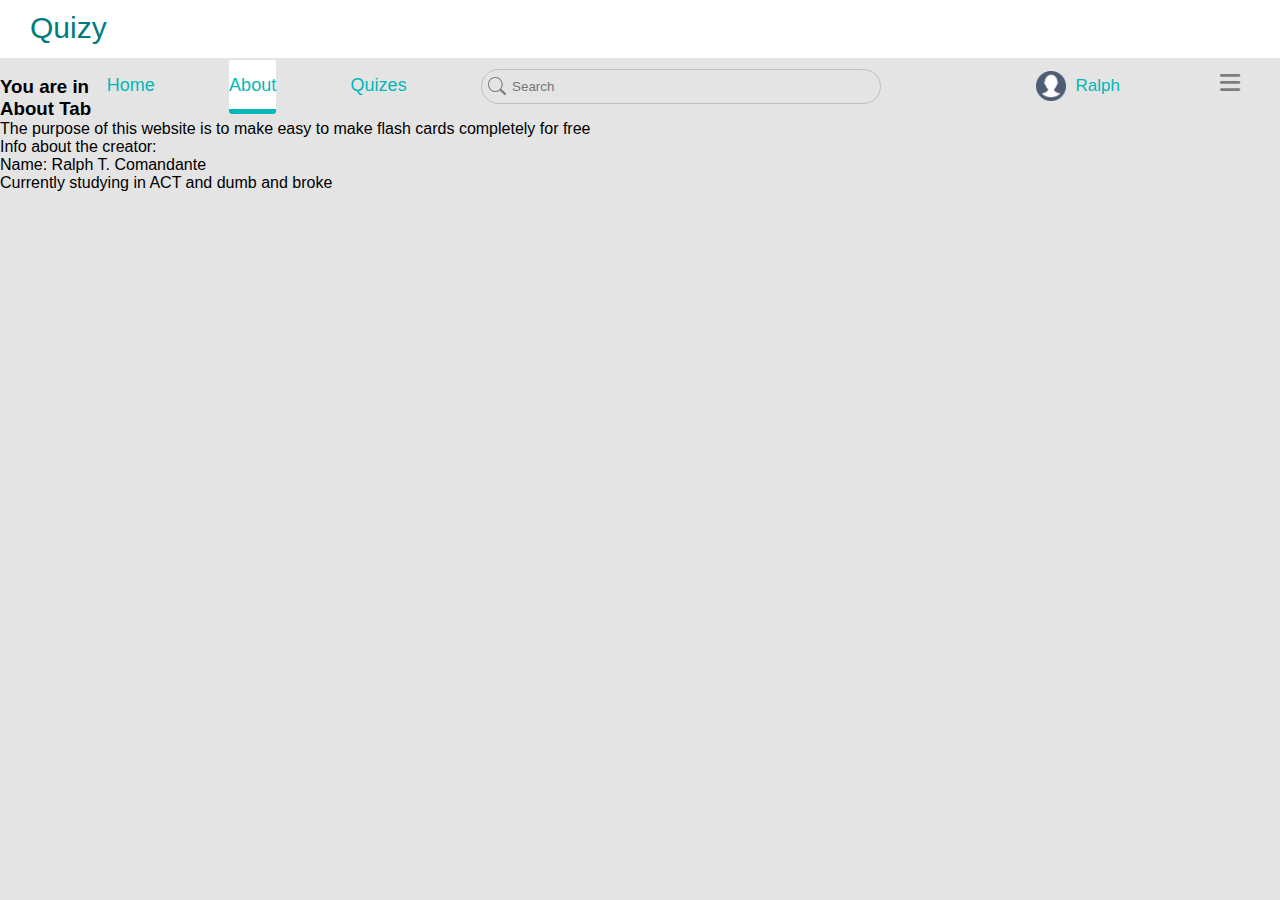
<file: About.html>
<!DOCTYPE html>
<html lang="en">
<head>
    <meta charset="UTF-8">
    <meta http-equiv="X-UA-Compatible" content="IE=edge">
    <meta name="viewport" content="width=device-width, initial-scale=1.0">
    <title>Document</title>
    <link rel="stylesheet" href="https://cdnjs.cloudflare.com/ajax/libs/font-awesome/6.4.0/css/all.min.css">
    <link rel="stylesheet" href="About.css">
</head>
<body>
    <nav>
        <label class="logo">Quizy</label>
        <ul>
            <li><a href="index.html" id="homeTab">Home</a></li>
            <li><a href="About.html" id="aboutTab">About</a></li>
            <li><a href="Quizes.html" id="quizesTab">Quizes</a></li>
            <li>
            <div class="searchBoxContainer">
                <img src="search.png" id="searchIcon" height="18px" width="18x">
                <input type="search" id="searchBar" placeholder="Search" src="search.png">
            </div>
            </li>
            <li>
                <div class="profileContainer">
                    <img src="profile.png" height="30px" width="30x" id="profileIcon">
                    <button type="button" class="profileButton">Ralph</button>
                </div>
            </li>
            
            <li>
                <div id="menuIconContainer">
                    <button type="button" id="menuIcon"><i class="fa-solid fa-bars" id="physicalIcon"></i></i></button>
                </div>
            </li>
        </ul>
    </nav>
    <br>
    <h3>You are in About Tab</h3>
    <p>The purpose of this website is to make easy to make flash cards completely for free</p>
    <p>Info about the creator:</p>
    <p>Name: Ralph T. Comandante</p>
    <p>Currently studying in ACT and dumb and broke</p>
    
</body>
</html>
</file>
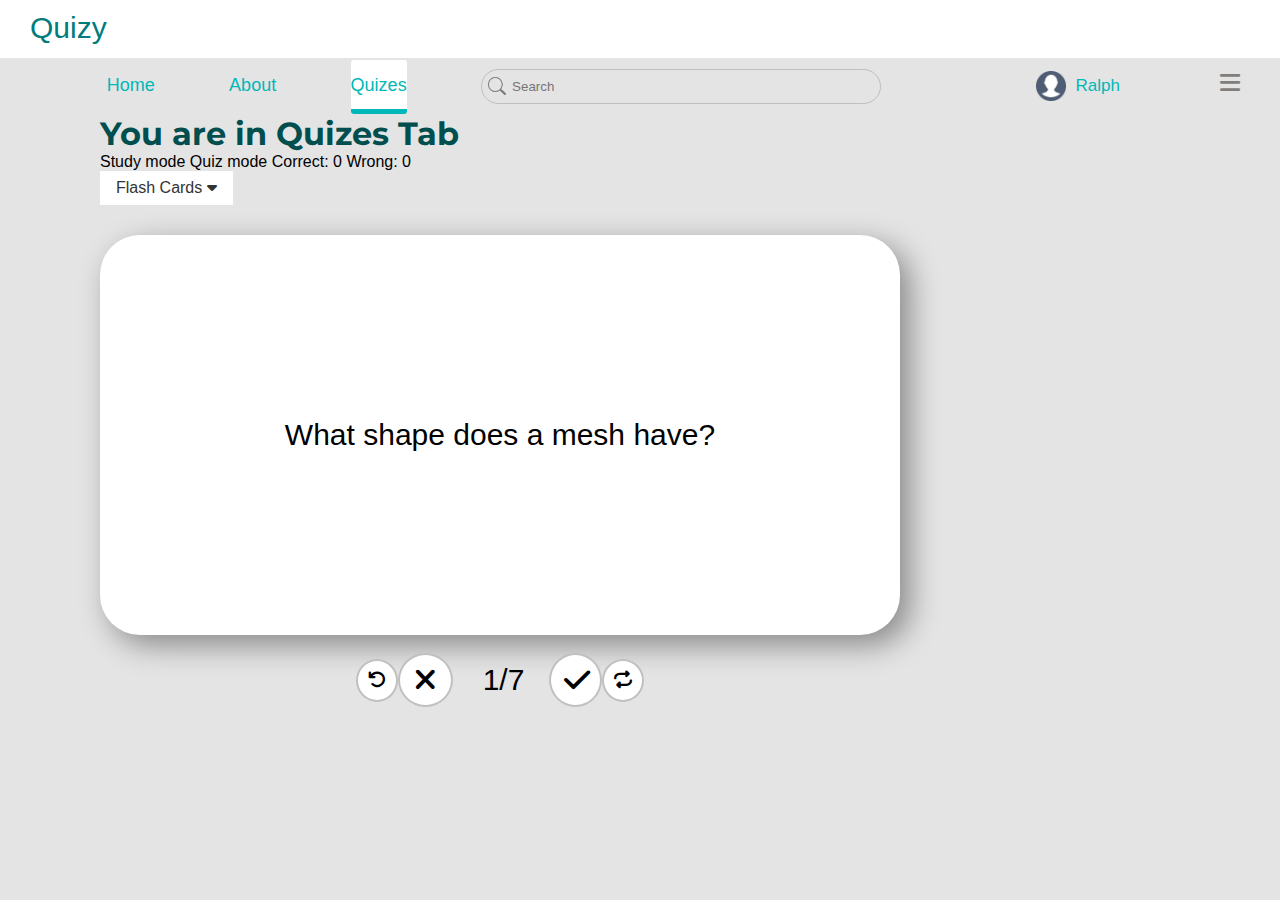
<file: Quizes.html>
<!DOCTYPE html>
<html lang="en">
<head>
    <meta charset="UTF-8">
    <meta http-equiv="X-UA-Compatible" content="IE=edge">
    <meta name="viewport" content="width=device-width, initial-scale=1.0">
    <title>Quizy</title>
    <link href="https://fonts.googleapis.com/css?family=Montserrat" rel="stylesheet">
    <link rel="stylesheet" href="https://cdnjs.cloudflare.com/ajax/libs/font-awesome/6.4.0/css/all.min.css">
    <link rel="stylesheet" href="Quizes.css">
</head>
<body>
    <nav>
        <label class="logo">Quizy</label>
        <ul>
            <li><a href="index.html" id="homeTab">Home</a></li>
            <li><a href="About.html" id="aboutTab">About</a></li>
            <li><a href="Quizes.html" id="quizesTab">Quizes</a></li>
            <li>
            <div class="searchBoxContainer">
                <img src="search.png" id="searchIcon" height="18px" width="18x">
                <input type="search" id="searchBar" placeholder="Search" src="search.png">
            </div>
            </li>
            <li>
                <div class="profileContainer">
                    <img src="profile.png" height="30px" width="30x" id="profileIcon">
                    <button type="button" class="profileButton">Ralph</button>
                </div>
            </li>
            
            <li>
                <div id="menuIconContainer">
                    <button type="button" id="menuIcon"><i class="fa-solid fa-bars" id="physicalIcon"></i></i></button>
                </div>
            </li>
        </ul>
    </nav>
    <br>
    
    <div class="quizesContainer">
        <h1>You are in Quizes Tab</h1>
        <label>Study mode</label>
        <label>Quiz mode</label>
        <label id="correctScore">Correct: 0</label>
        <label id="wrongScore">Wrong: 0</label>
        <div class="dropdown">
            <button class="dropdown-btn">Flash Cards <i class="fa-solid fa-caret-down"></i></button>
            <div class="dropdown-content">
                <a href="#">Typed</a>
                <a href="#">Mixed</a>
            </div>
        </div>
            <div class="flashCard">
                <p id="myQuestion"></p>
            </div>
            <br>
            <div class="checkOrWrongContainer">
                <button type="button" id="physicalGoBackButton"><i class="fa-solid fa-arrow-rotate-right fa-flip-horizontal"></i></button>
                <button type="button" id="physicalWrongButton"><i class="fa-solid fa-xmark" id="wrongButton"></i></button>
                <label id="progressNumber">0/0</label>
                <button type="button" id="physicalCheckButton"><i class="fa-solid fa-check" id="checkButton"></i></button>
                <button type="button" id="physicalResetButton"><i class="fa-solid fa-repeat"></i></button>
            </div>
            
    </div>

    

    <script src="quizes.js" type="module"></script>
</body>
</html>
</file>
<file: About.css>
body {
    margin: 0;
    padding: 0;
    background-color: rgb(228, 228, 228);
    font-family: sans-serif;
    }


/* Navbar */
*{
    margin: 0px;
    padding: 0px;
    text-decoration: none;
    list-style: none;
    box-sizing: border-box;
}


nav {
    box-sizing: border-box;
    margin: 0;
    padding: 0;
    width: 100%;
    background: white;
    height: 58px;
}


.logo{
    font-size: 30px;
    font-family: sans-serif;
    line-height: 55px;
    padding: 30px;
    color: rgb(0, 124, 124);
    margin-right: 0px;
}

nav ul{
    float: right;
    margin-right: 30px;
    line-height: 50px;
    padding-top: 3px;
}

nav ul li{
    display: inline-block;
    font-size: 18px;
}

nav ul li a{
    color: rgb(0, 184, 184);
    margin-right: 70px;
    display: inline-block;
}

nav ul li a:hover{
    position: relative;
    background: linear-gradient(white 90%, rgb(0, 184, 184) 10%);
    border-radius: 3px;
    transition: all 0.30s ease-in-out;
    padding-top: 20px;
    height: 54px;
    padding: 0px;
    width: auto;
}

/* About Tab */

#aboutTab{
    position: relative;
    background: linear-gradient(white 90%, rgb(0, 184, 184) 10%);
    height: 54px;
    border-radius: 3px;
}

/* search bar */

.searchBoxContainer{
    position: relative;
    
}

#searchBar{
    width: 400px;
    height: 35px;
    border-radius: 25px;
    border-color: rgb(192, 191, 191);
    background-color: rgb(228, 228, 228);
    border-width: 1px;
    border-style: solid;
    padding-left: 30px;
    padding-right: 20px;
    background: ("/images/search.png");
    background-position: 10px 10px; 
    background-repeat: no-repeat;
    position:relative;
    z-index: 1;
    margin-right: 150px;
}

#searchBar:focus{
    outline: none;
    border-style: solid;
    border-width: none;
    border-color: rgb(117, 117, 117);
}

#searchIcon{
    margin-top: 17px;
    margin-left: 7px;
    position:absolute;
    z-index: 2;
}


/* Profile Icon */

.profileContainer{
    position: relative;
    width: 150px;
}

#profileIcon{
    padding-top: 0px;
    position: absolute;
    margin-top: 11px;
    z-index: 1;
}

.profileButton{
    margin-right: px;
    padding-left: 40px;
    padding-right: 60px;
    padding-top: 10%;
    padding-bottom: 10%;
    font-size: 17px;
    cursor: pointer;
    background: none;
    z-index: 2;
    font-family: sans-serif;
    color: rgb(0, 184, 184);
    border: none; /*turn this off if you wanna see its size*/
} 

/* Menu Icon */

#menuIconContainer{
    position: relative;
    width: 30px;
    color: aqua;
    margin-right: 30px;
    
}

#menuIcon{
    position: relative;
    font-size: 23px;
    margin-top: 12px;
    background: none;
    border: none;
    margin-left: 30px;
    color: rgb(126, 126, 126);
}
</file>
<file: Quizes.css>
/* Global */

h1{
    font-family: 'Montserrat', sans-serif;
    color:rgb(0, 78, 78);
}

body {
    margin: 0;
    padding: 0;
    background-color: rgb(228, 228, 228);
    font-family: sans-serif;
    }


/* Navbar */
*{
    margin: 0px;
    padding: 0px;
    text-decoration: none;
    list-style: none;
    box-sizing: border-box;
}


nav {
    box-sizing: border-box;
    margin: 0;
    padding: 0;
    width: 100%;
    background: white;
    height: 58px;
}


.logo{
    font-size: 30px;
    font-family: sans-serif;
    line-height: 55px;
    padding: 30px;
    color: rgb(0, 124, 124);
    margin-right: 0px;
}

nav ul{
    float: right;
    margin-right: 30px;
    line-height: 50px;
    padding-top: 3px;
}

nav ul li{
    display: inline-block;
    font-size: 18px;
}

nav ul li a{
    color: rgb(0, 184, 184);
    margin-right: 70px;
    display: inline-block;
}

nav ul li a:hover{
    position: relative;
    background: linear-gradient(white 90%, rgb(0, 184, 184) 10%);
    border-radius: 3px;
    transition: all 0.30s ease-in-out;
    padding-top: 20px;
    height: 54px;
    padding: 0px;
    width: auto;
}

/* About Tab */

#quizesTab{
    position: relative;
    background: linear-gradient(white 90%, rgb(0, 184, 184) 10%);
    height: 54px;
    border-radius: 3px;
}

/* search bar */

.searchBoxContainer{
    position: relative;
    
}

#searchBar{
    width: 400px;
    height: 35px;
    border-radius: 25px;
    border-color: rgb(192, 191, 191);
    background-color: rgb(228, 228, 228);
    border-width: 1px;
    border-style: solid;
    padding-left: 30px;
    padding-right: 20px;
    background: ("/images/search.png");
    background-position: 10px 10px; 
    background-repeat: no-repeat;
    position:relative;
    z-index: 1;
    margin-right: 150px;
}

#searchBar:focus{
    outline: none;
    border-style: solid;
    border-width: none;
    border-color: rgb(117, 117, 117);
}

#searchIcon{
    margin-top: 17px;
    margin-left: 7px;
    position:absolute;
    z-index: 2;
}


/* Profile Icon */

.profileContainer{
    position: relative;
    width: 150px;
}

#profileIcon{
    padding-top: 0px;
    position: absolute;
    margin-top: 11px;
    z-index: 1;
}

.profileButton{
    margin-right: px;
    padding-left: 40px;
    padding-right: 60px;
    padding-top: 10%;
    padding-bottom: 10%;
    font-size: 17px;
    cursor: pointer;
    background: none;
    z-index: 2;
    font-family: sans-serif;
    color: rgb(0, 184, 184);
    border: none; /*turn this off if you wanna see its size*/
} 

/* Menu Icon */

#menuIconContainer{
    position: relative;
    width: 30px;
    color: aqua;
    margin-right: 30px;
    
}

#menuIcon{
    position: relative;
    font-size: 23px;
    margin-top: 12px;
    background: none;
    border: none;
    margin-left: 30px;
    color: rgb(126, 126, 126);
}

/* Quizes Div*/



.quizesContainer{
    margin: 100px;
    margin-top: 30px;
    padding: 0px;
    background-color: none; /*check to see the size of the div*/
    width: 800px;
}

/* Flash Card */

.flashCard{
    height: 400px;
    width: 800px;
    background-color: rgb(255, 255, 255);
    margin-top: 30px;
    box-shadow: 10px 10px 30px rgba(0, 0, 0, 0.4);
    border-radius: 40px;
    padding-left: 40px;
    padding-right: 40px;
    display: flex;
    align-items: center;
    justify-content: center;
}

.flashCard:hover{
    cursor: pointer;
}

#myQuestion{
    font-size: 30px;
}

/* Know or Don't Know Buttons*/

.checkOrWrongContainer{
    display: flex;
    align-items: center;
    justify-content: center;
}

#progressNumber{
    margin-right: 25px;
    font-size: 30px;
    margin-left: 30px;
}

#physicalWrongButton{
    background: rgb(255, 255, 255);
    border-radius: 100%;
    padding-left: 1px;
    padding-right: 1px;
    border-color: rgb(192, 192, 192);
    border-style: solid;
}

#physicalWrongButton:hover{
    cursor: pointer;
    background: rgb(230, 230, 230);
    color: red;
}

#physicalCheckButton{
    background: rgb(255, 255, 255);
    border-radius: 100%;
    border-color: rgb(192, 192, 192);
    border-style: solid;
    
}

#physicalCheckButton:hover{
    background: rgb(230, 230, 230);
    cursor: pointer;
    color: rgb(0, 255, 0);
}


#checkButton{
    font-size: 30px;
    border-radius: 100%;
    padding: 10px;
    padding-left: 13px;
    

}

#wrongButton{
    font-size: 30px;
    border-radius: 100%;
    padding: 10px;
    padding-left: 13px;
    padding-right: 13px;

    
}


/* Go back button*/

#physicalGoBackButton{
    font-size: 18px;
    border-radius: 100%;
    padding: 10px;
    padding-top: 9px;
    padding-bottom: 9px;
    border-color: rgb(192, 192, 192);
    border-style: solid;
    background: rgb(255, 255, 255);
}

#physicalGoBackButton:hover{
    cursor: pointer;
    background: rgb(230, 230, 230);

}

/* Reset Flash Cards */

#physicalResetButton{
    font-size: 18px;
    border-radius: 100%;
    padding: 10px;
    padding-top: 9px;
    padding-bottom: 9px;
    border-color: rgb(192, 192, 192);
    border-style: solid;
    background: rgb(255, 255, 255);
}
#physicalResetButton:hover{
    cursor: pointer;
    background: rgb(230, 230, 230);

}


/* Dropdown Button */
.dropdown-btn {
    background-color: #fff;
    color: #333;
    padding: 8px 16px;
    font-size: 16px;
    border: none;
    cursor: pointer;
    outline: none;
  }
  
/* Dropdown Content (Hidden by Default) */


.dropdown-content {
display: none;
position: absolute;
background-color: #e6c3c3;
min-width: 160px;
box-shadow: 0px 8px 16px 0px rgba(0, 0, 0, 0.2);
z-index: 1;
}

/* Dropdown Links */
.dropdown-content a {
color: #333;
padding: 12px 16px;
text-decoration: none;
display: block;
}

/* Show Dropdown Content on Hover */
.dropdown:hover .dropdown-content {
display: block;
}
</file>
